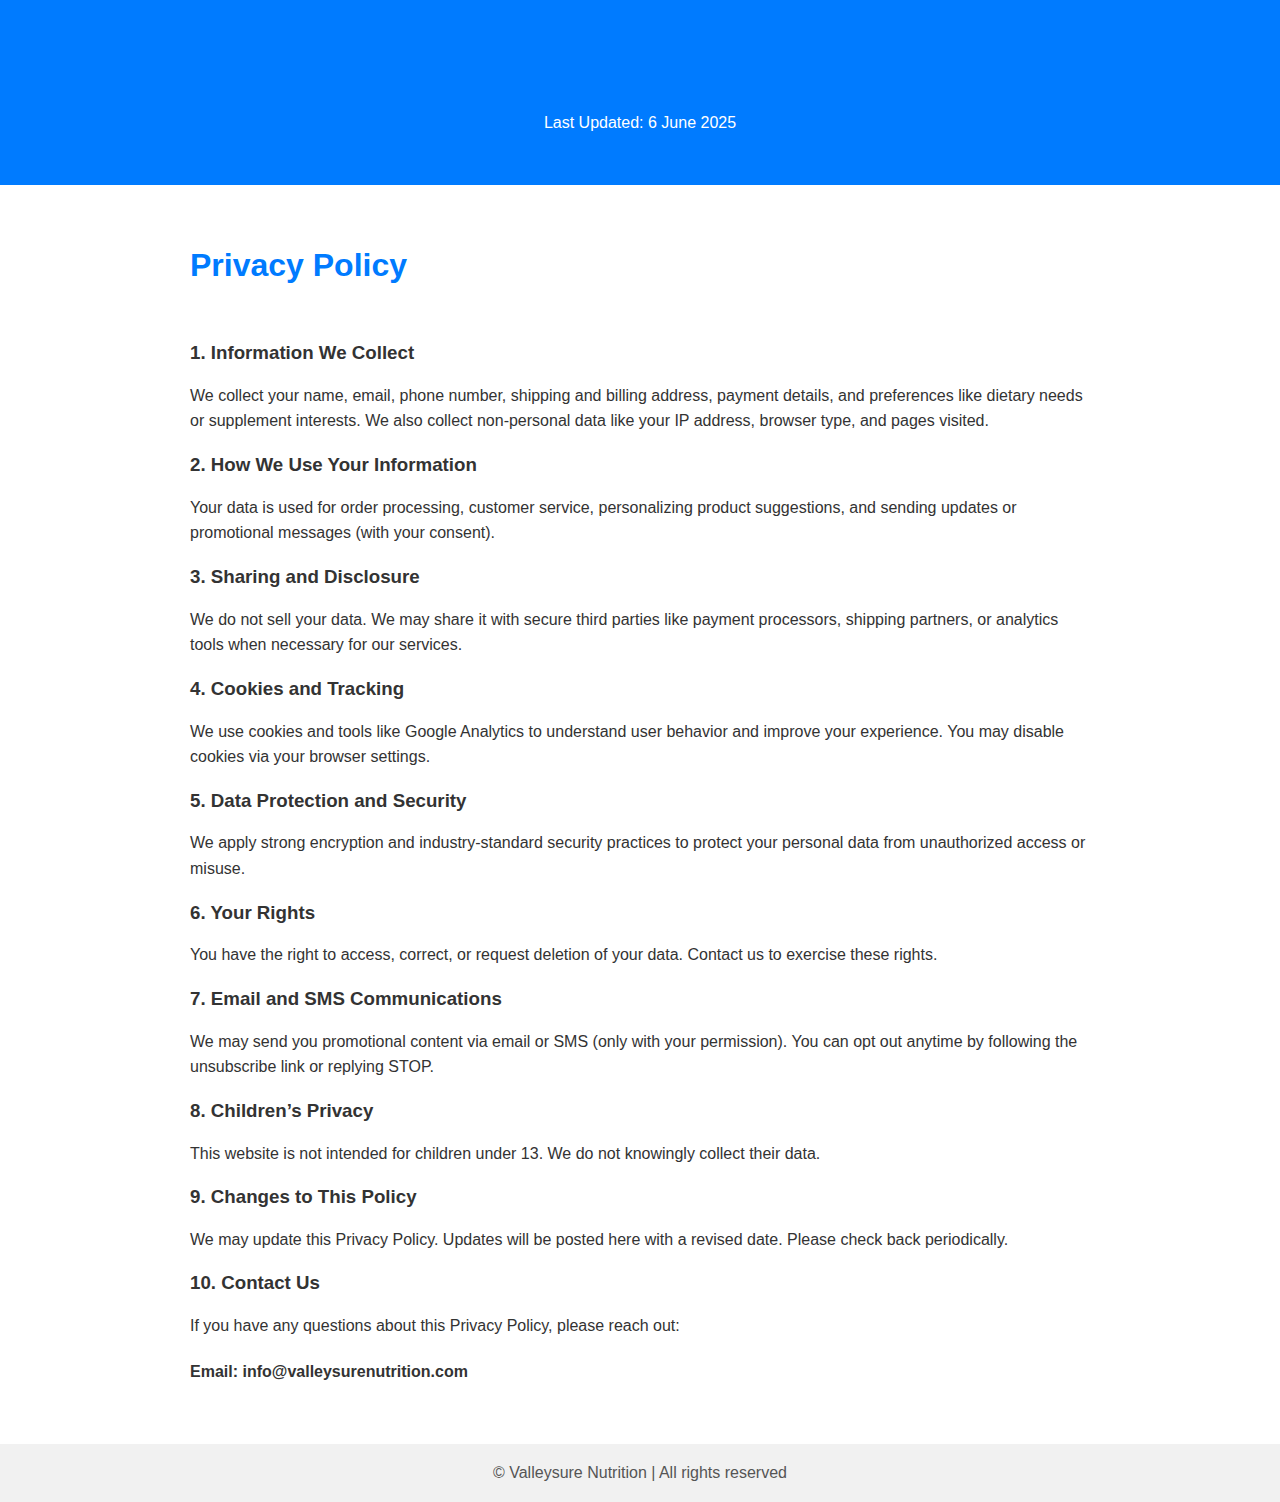
<file: privacy.html>
<!DOCTYPE html>
<html lang="en">
<head>
  <meta charset="UTF-8">
  <meta name="viewport" content="width=device-width, initial-scale=1">
  <title>Privacy Policy | Health Supplements</title>
  <style>
    body {
      font-family: Arial, sans-serif;
      background-color: #ffffff;
      color: #333;
      margin: 0;
      padding: 0;
    }

    header {
      background-color: #007BFF;
      color: white;
      padding: 30px 20px;
      text-align: center;
    }

    .container {
      padding: 40px 20px;
      max-width: 900px;
      margin: 0 auto;
    }

    h1, h2 {
      color: #007BFF;
    }

    p {
      line-height: 1.6;
      margin-bottom: 20px;
    }

    footer {
      text-align: center;
      background-color: #f1f1f1;
      padding: 20px;
      color: #555;
    }
  </style>
</head>
<body>

<header>

  <h1>Privacy Policy</h1>
  <p>Last Updated: 6 June 2025</p>
</header>

<div class="container">

  <h1> Privacy Policy</h1>
  <br>
  <h3>1. Information We Collect</h3>
  <p>We collect your name, email, phone number, shipping and billing address, payment details, and preferences like dietary needs or supplement interests. We also collect non-personal data like your IP address, browser type, and pages visited.</p>

  <h3>2. How We Use Your Information</h3>
  <p>Your data is used for order processing, customer service, personalizing product suggestions, and sending updates or promotional messages (with your consent).</p>

  <h3>3. Sharing and Disclosure</h3>
  <p>We do not sell your data. We may share it with secure third parties like payment processors, shipping partners, or analytics tools when necessary for our services.</p>

  <h3>4. Cookies and Tracking</h3>
  <p>We use cookies and tools like Google Analytics to understand user behavior and improve your experience. You may disable cookies via your browser settings.</p>

  <h3>5. Data Protection and Security</h3>
  <p>We apply strong encryption and industry-standard security practices to protect your personal data from unauthorized access or misuse.</p>

  <h3>6. Your Rights</h3>
  <p>You have the right to access, correct, or request deletion of your data. Contact us to exercise these rights.</p>

  <h3>7. Email and SMS Communications</h3>
  <p>We may send you promotional content via email or SMS (only with your permission). You can opt out anytime by following the unsubscribe link or replying STOP.</p>

  <h3>8. Children’s Privacy</h3>
  <p>This website is not intended for children under 13. We do not knowingly collect their data.</p>

  <h3>9. Changes to This Policy</h3>
  <p>We may update this Privacy Policy. Updates will be posted here with a revised date. Please check back periodically.</p>

  <h3>10. Contact Us</h3>
  <p>If you have any questions about this Privacy Policy, please reach out:</p>
  <p><strong>Email:  info@valleysurenutrition.com</strong></p>
</div>

<footer>
  &copy; Valleysure Nutrition | All rights reserved
</footer>

</body>
</html>
</file>
